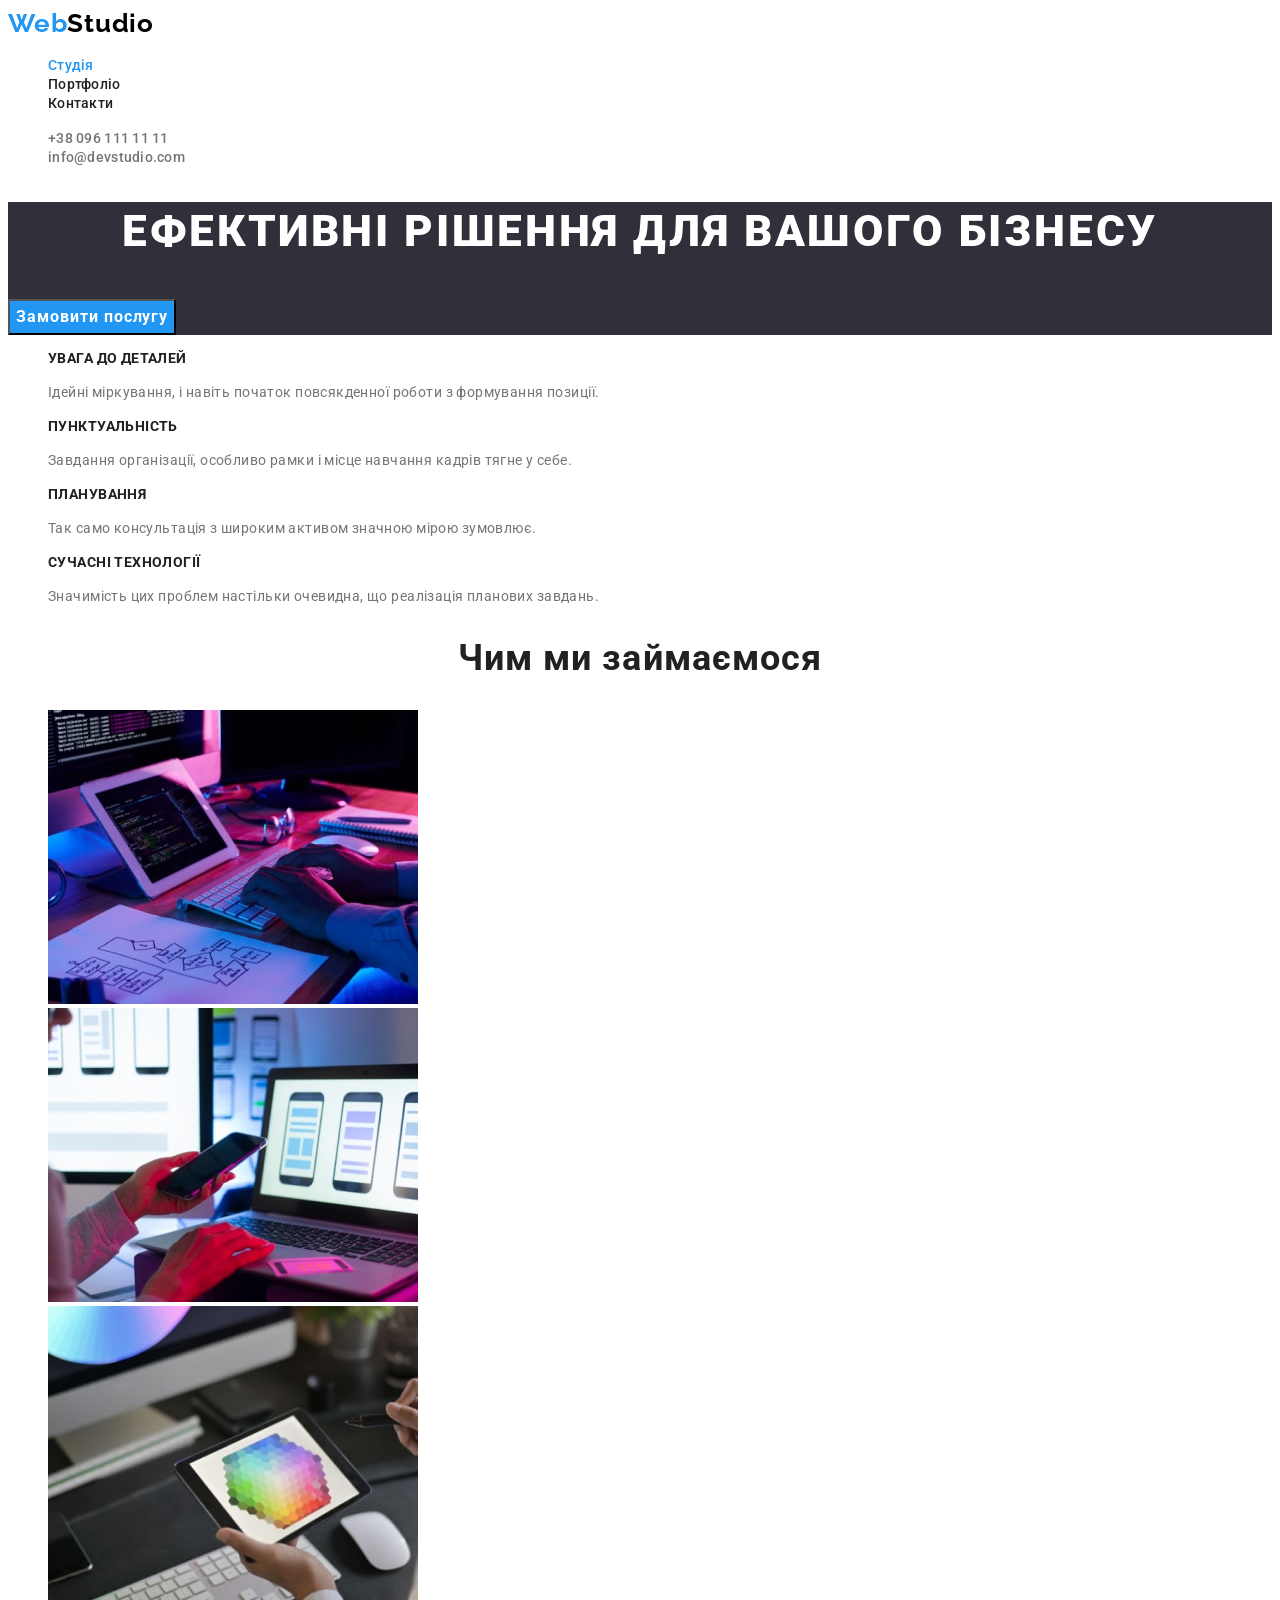
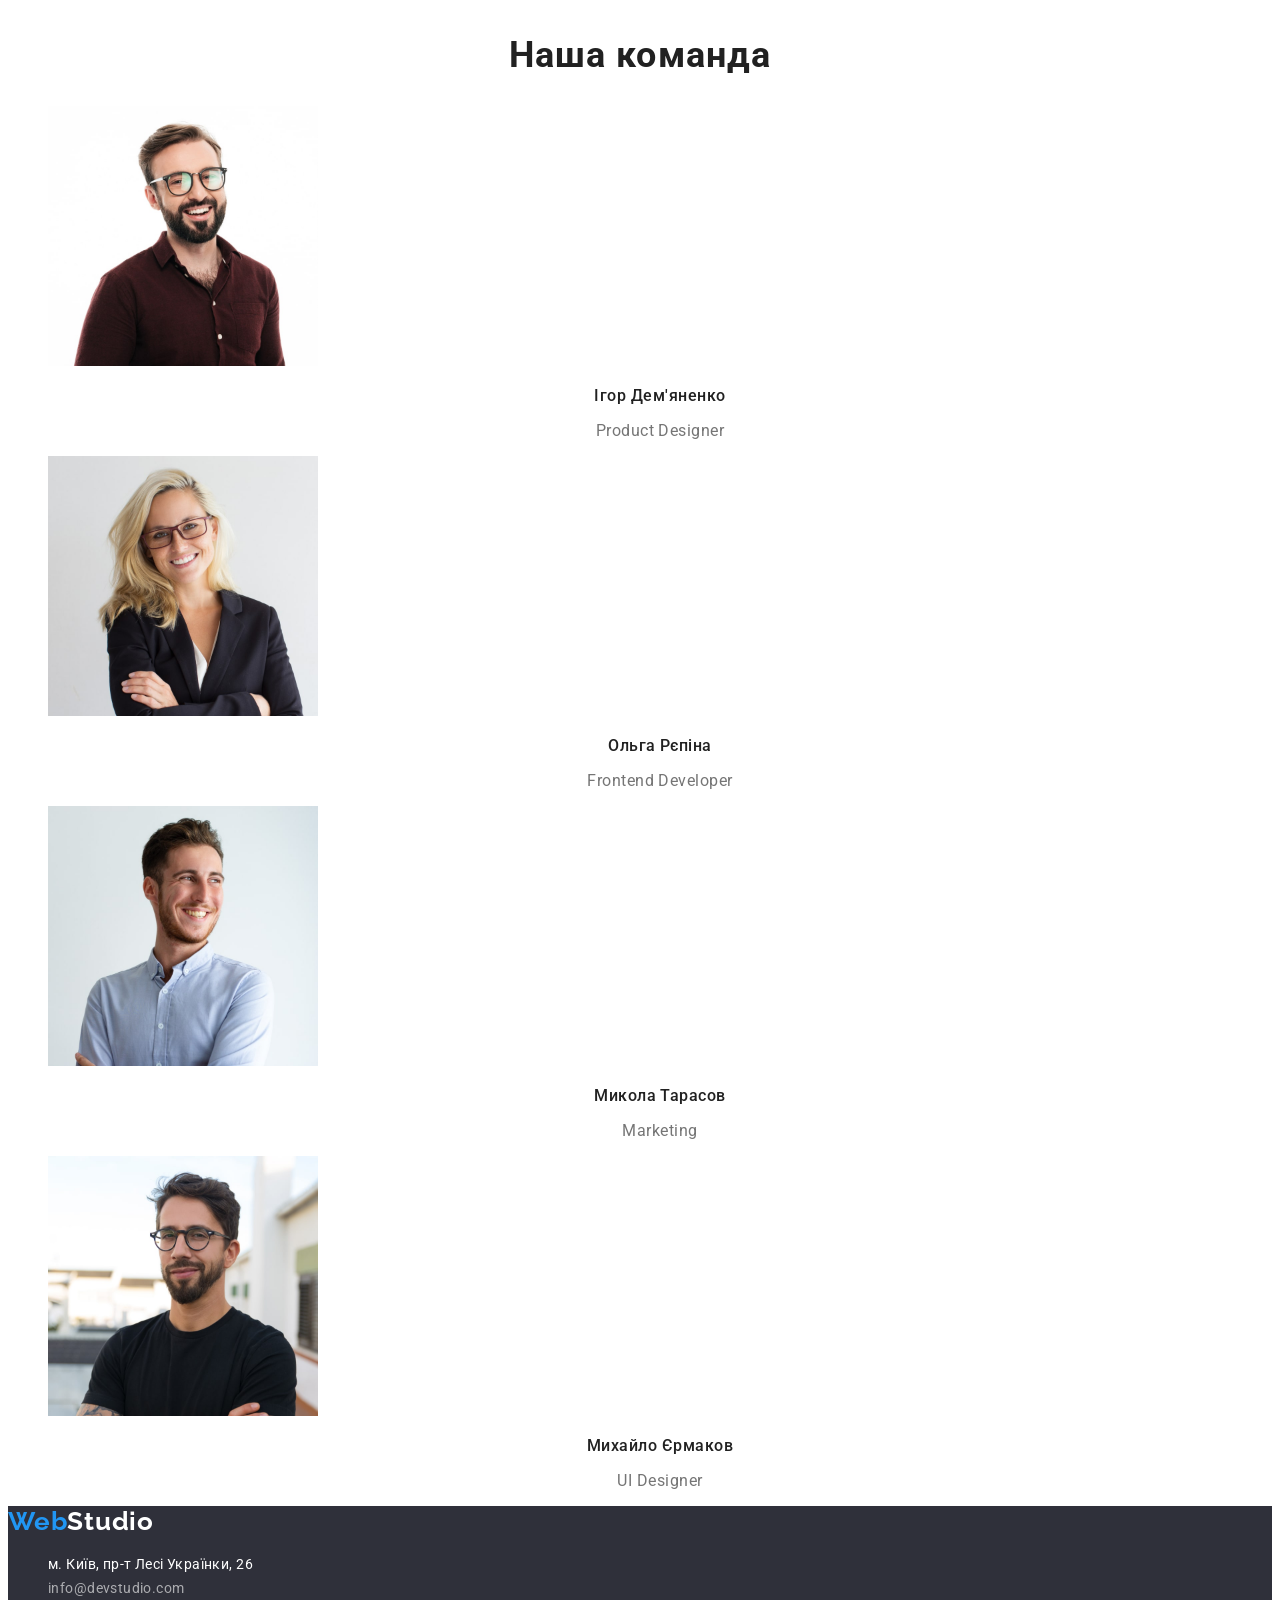
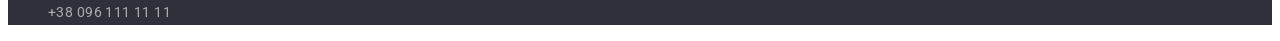
<file: index.html>
<!DOCTYPE html>
<html lang="uk">
  <head>
    <meta charset="UTF-8" />
    <meta http-equiv="X-UA-Compatible" content="IE=edge" />
    <meta name="viewport" content="width=device-width, initial-scale=1.0" />
    <link rel="preconnect" href="https://fonts.googleapis.com" />
    <link rel="preconnect" href="https://fonts.gstatic.com" crossorigin />
    <link
      href="https://fonts.googleapis.com/css2?family=Raleway:wght@700&family=Roboto:wght@400;500;700;900&display=swap"
      rel="stylesheet"
    />
    <link rel="stylesheet" href="./css/styles.css" />
    <title>Document</title>
  </head>

  <body>
    <header class="header">
      <a class="header-logo link" href="index.html"
        ><span class="logo-left-side">Web</span>Studio</a
      >
      <nav>
        <ul class="header-list list">
          <li class="header-item">
            <a class="header-link link current" href="index.html">Студія</a>
          </li>
          <li class="header-item">
            <a class="header-link link" href="portfolio.html">Портфоліо</a>
          </li>
          <li class="header-item">
            <a class="header-link link" href="">Контакти</a>
          </li>
        </ul>
      </nav>
      <ul class="header-contacts list">
        <li>
          <a class="header-contacts-link link" href="tel:+380961111111"
            >+38 096 111 11 11</a
          >
        </li>
        <li>
          <a class="header-contacts-link link" href="mailto:info@devstudio.com"
            >info@devstudio.com</a
          >
        </li>
      </ul>
    </header>
    <main>
      <section class="hero">
        <h1 class="hero-title">Ефективні рішення для вашого бізнесу</h1>
        <button class="hero-btn" type="button">Замовити послугу</button>
      </section>
      <section class="benefits">
        <ul class="benefits-list list">
          <li class="benefits-item">
            <h3 class="benefits-title">УВАГА ДО ДЕТАЛЕЙ</h3>
            <p class="benefits-subtitle">
              Ідейні міркування, і навіть початок повсякденної роботи з
              формування позиції.
            </p>
          </li>
          <li class="benefits-item">
            <h3 class="benefits-title">ПУНКТУАЛЬНІСТЬ</h3>
            <p class="benefits-subtitle">
              Завдання організації, особливо рамки і місце навчання кадрів тягне
              у себе.
            </p>
          </li>
          <li class="benefits-item">
            <h3 class="benefits-title">ПЛАНУВАННЯ</h3>
            <p class="benefits-subtitle">
              Так само консультація з широким активом значною мірою зумовлює.
            </p>
          </li>
          <li class="benefits-item">
            <h3 class="benefits-title">СУЧАСНІ ТЕХНОЛОГІЇ</h3>
            <p class="benefits-subtitle">
              Значимість цих проблем настільки очевидна, що реалізація планових
              завдань.
            </p>
          </li>
        </ul>
      </section>
      <section class="work">
        <h2 class="work-title">Чим ми займаємося</h2>
        <ul class="list">
          <li class="work-item">
            <img
              src="./img/img-min.jpg"
              alt="work with device"
              width="370"
              height="294"
            />
          </li>
          <li class="work-item">
            <img
              src="./img/box2-min.jpg"
              alt="work with device"
              width="370"
              height="294"
            />
          </li>
          <li class="work-item">
            <img
              src="./img/box3-min.jpg"
              alt="work with device"
              width="370"
              height="294"
            />
          </li>
        </ul>
      </section>
      <section class="team">
        <h2 class="team-title">Наша команда</h2>
        <ul class="team-list list">
          <li class="team-item">
            <img
              src="./img/img-min(0).jpg"
              alt="Product Designer"
              width="270"
              height="260"
            />
            <h3 class="team-member-title">Ігор Дем'яненко</h3>
            <p class="team-member-subtitle">Product Designer</p>
          </li>
          <li class="team-item">
            <img
              src="./img/img(1)-min.jpg"
              alt="Frontend Developer"
              width="270"
              height="260"
            />
            <h3 class="team-member-title">Ольга Рєпіна</h3>
            <p class="team-member-subtitle">Frontend Developer</p>
          </li>
          <li class="team-item">
            <img
              src="./img/img(2)-min.jpg"
              alt="Marketing"
              width="270"
              height="260"
            />
            <h3 class="team-member-title">Микола Тарасов</h3>
            <p class="team-member-subtitle">Marketing</p>
          </li>
          <li class="team-item">
            <img
              src="./img/img(3)-min.jpg"
              alt="UI Designer"
              width="270"
              height="260"
            />
            <h3 class="team-member-title">Михайло Єрмаков</h3>
            <p class="team-member-subtitle">UI Designer</p>
          </li>
        </ul>
      </section>
    </main>
    <footer class="fotter">
      <a class="fotter-logo link" href="index.html">
        <span class="logo-left-side">Web</span>Studio</a
      >
      <address>
        <ul class="fotter-list list">
          <li class="fotter-item">
            <a
              class="fotter-link link"
              href="https://goo.gl/maps/jPKGksttcgQNJp5g9"
              target="_blank"
              rel="noopener norefferer nofollow"
              >м. Київ, пр-т Лесі Українки, 26</a
            >
          </li>
          <li class="fotter-item">
            <a class="fotter-contacts link" href="mailto:info@devstudio.com"
              >info@devstudio.com</a
            >
          </li>
          <li class="fotter-item">
            <a class="fotter-contacts link" href="tel:+380961111111"
              >+38 096 111 11 11</a
            >
          </li>
        </ul>
      </address>
    </footer>
  </body>
</html>
</file>
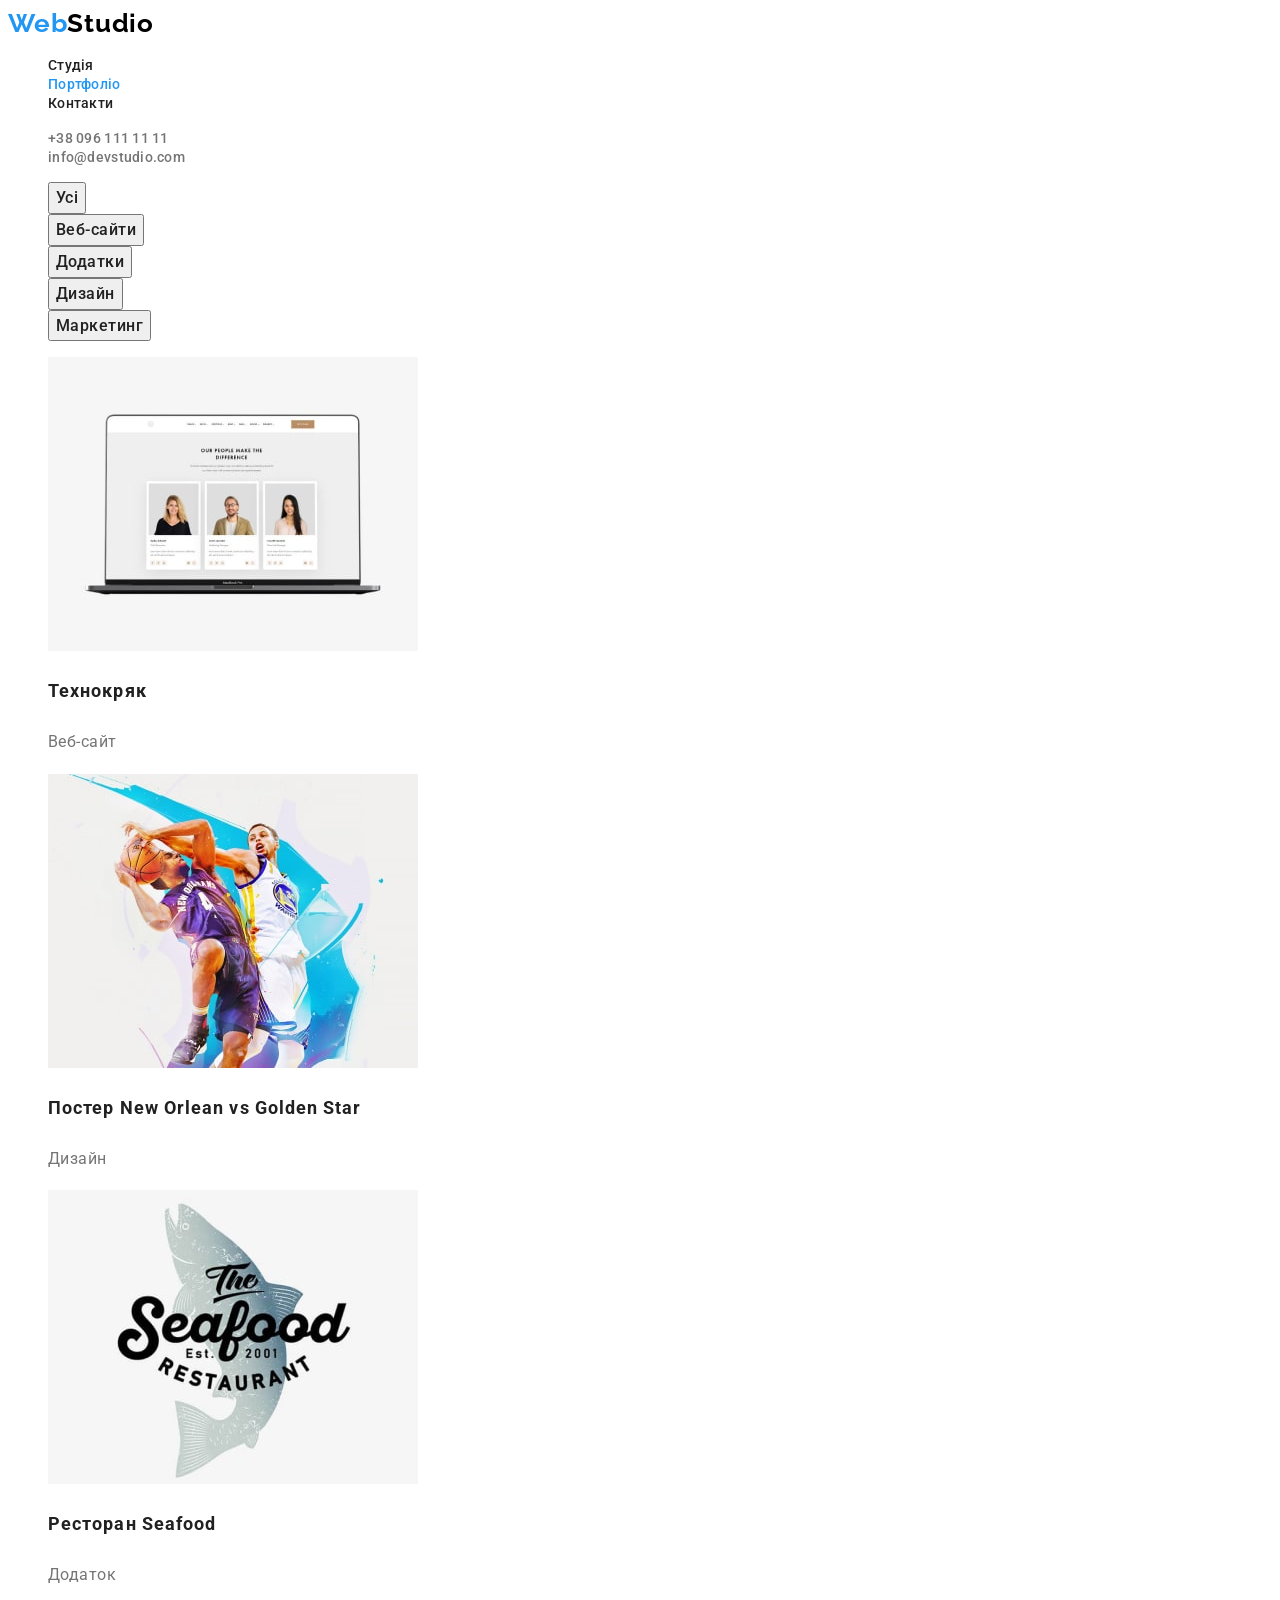
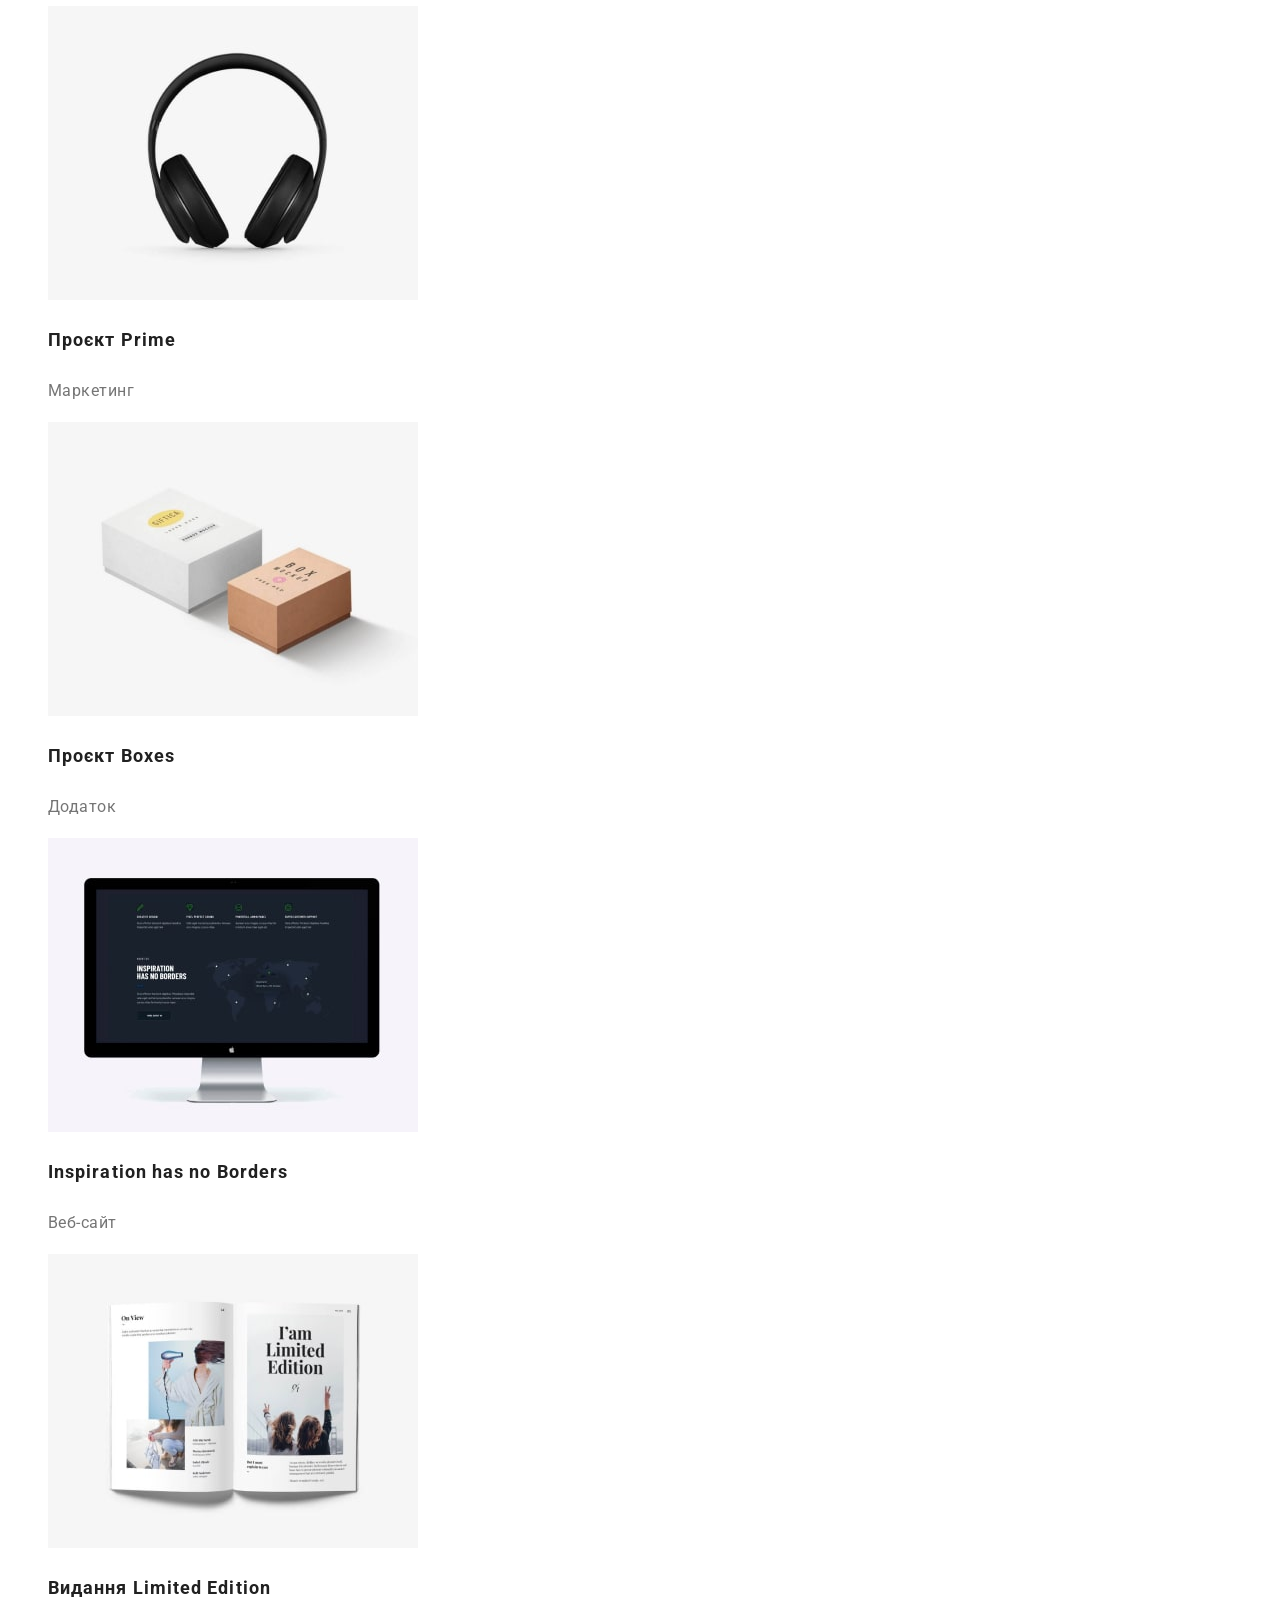
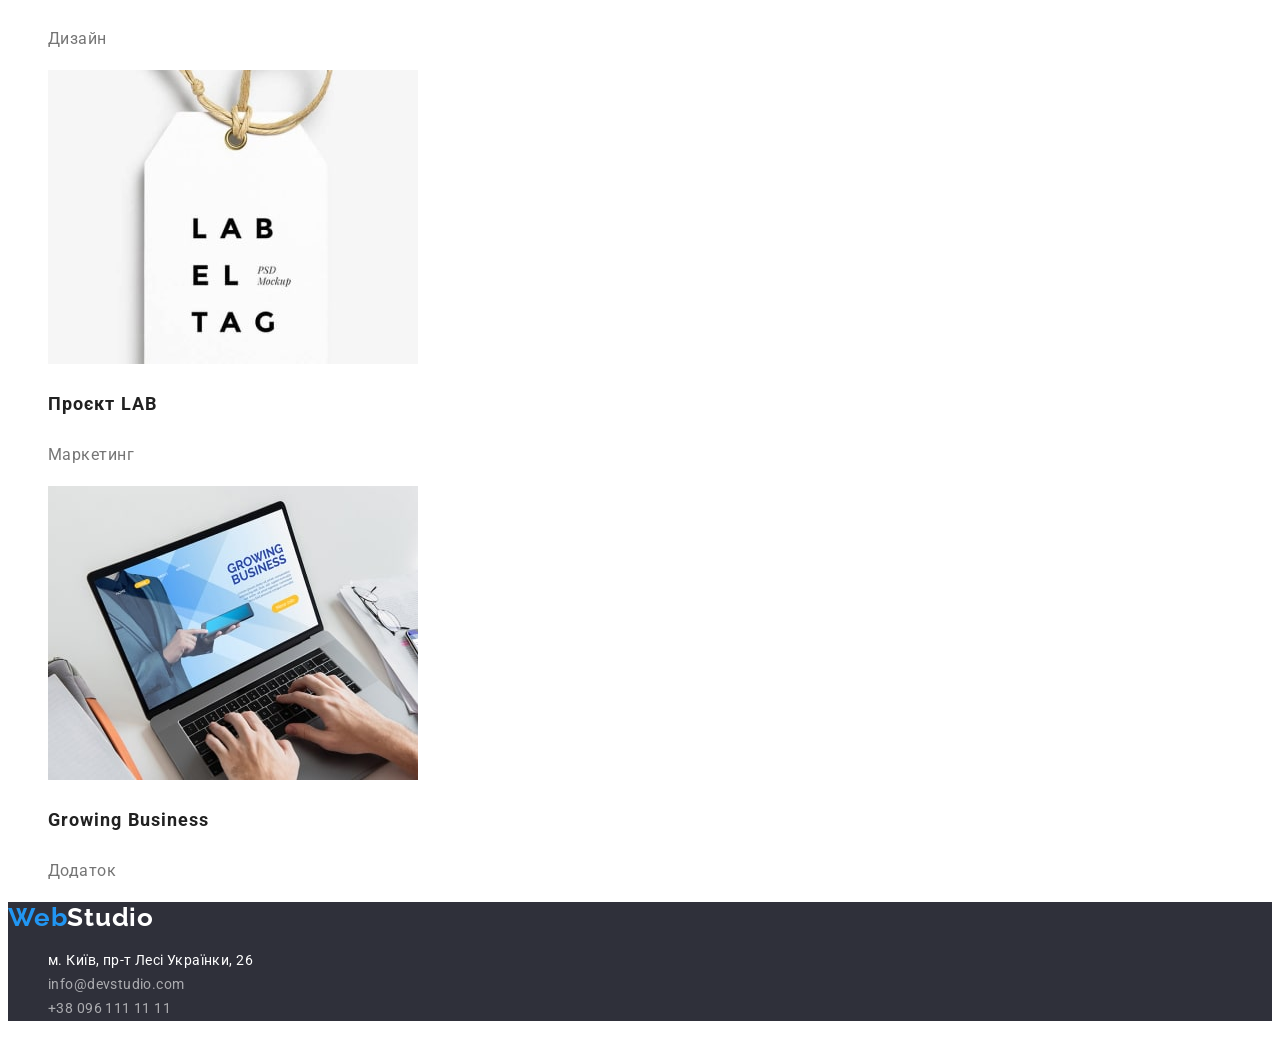
<file: portfolio.html>
<!DOCTYPE html>
<html lang="uk">
  <head>
    <meta charset="UTF-8" />
    <meta http-equiv="X-UA-Compatible" content="IE=edge" />
    <meta name="viewport" content="width=device-width, initial-scale=1.0" />
    <link rel="preconnect" href="https://fonts.googleapis.com" />
    <link rel="preconnect" href="https://fonts.gstatic.com" crossorigin />
    <link
      href="https://fonts.googleapis.com/css2?family=Raleway:wght@700&family=Roboto:wght@400;500;700;900&display=swap"
      rel="stylesheet"
    />
    <link rel="stylesheet" href="./css/styles.css" />
    <title>Document</title>
  </head>

  <body>
    <header class="header">
      <a class="header-logo link" href="index.html"
        ><span class="logo-left-side">Web</span>Studio</a
      >
      <nav>
        <ul class="header-list list">
          <li class="header-item">
            <a class="header-link link" href="index.html">Студія</a>
          </li>
          <li class="header-item">
            <a class="header-link link current" href="portfolio.html"
              >Портфоліо</a
            >
          </li>
          <li class="header-item">
            <a class="header-link link" href="">Контакти</a>
          </li>
        </ul>
      </nav>
      <ul class="header-contacts list">
        <li>
          <a class="header-contacts-link link" href="tel:+380961111111"
            >+38 096 111 11 11</a
          >
        </li>
        <li>
          <a class="header-contacts-link link" href="mailto:info@devstudio.com"
            >info@devstudio.com</a
          >
        </li>
      </ul>
    </header>
    <main>
      <section>
        <ul class="filtres-list list">
          <li class="filtres-item">
            <button class="filtres-btn" type="button">Усі</button>
          </li>
          <li class="filtres-item">
            <button class="filtres-btn" type="button">Веб-сайти</button>
          </li>
          <li class="filtres-item">
            <button class="filtres-btn" type="button">Додатки</button>
          </li>
          <li class="filtres-item">
            <button class="filtres-btn" type="button">Дизайн</button>
          </li>
          <li class="filtres-item">
            <button class="filtres-btn" type="button">Маркетинг</button>
          </li>
        </ul>
        <ul class="gallery-list list">
          <li class="gallery-item">
            <img
              src="./img/techokryak-min.jpg"
              alt="Технокряк"
              width="370"
              height="294"
            />
            <h3 class="gallery-title">Технокряк</h3>
            <p class="gallery-subtitle">Веб-сайт</p>
          </li>
          <li class="gallery-item">
            <img
              src="./img/Poster-min.jpg"
              alt="Постер New Orlean vs Golden Star"
              width="370"
              height="294"
            />
            <h3 class="gallery-title">Постер New Orlean vs Golden Star</h3>
            <p class="gallery-subtitle">Дизайн</p>
          </li>
          <li class="gallery-item">
            <img
              src="./img/Seafood-min.jpg"
              alt="Ресторан Seafood"
              width="370"
              height="294"
            />
            <h3 class="gallery-title">Ресторан Seafood</h3>
            <p class="gallery-subtitle">Додаток</p>
          </li>
          <li class="gallery-item">
            <img
              src="./img/Prime-min.jpg"
              alt="Проєкт Prime"
              width="370"
              height="294"
            />
            <h3 class="gallery-title">Проєкт Prime</h3>
            <p class="gallery-subtitle">Маркетинг</p>
          </li>
          <li class="gallery-item">
            <img
              src="./img/Boxes-min.jpg"
              alt="Проєкт Boxes"
              width="370"
              height="294"
            />
            <h3 class="gallery-title">Проєкт Boxes</h3>
            <p class="gallery-subtitle">Додаток</p>
          </li>
          <li class="gallery-item">
            <img
              src="./img/Inspiration-min.jpg"
              alt="Inspiration has no Borders"
              width="370"
              height="294"
            />
            <h3 class="gallery-title">Inspiration has no Borders</h3>
            <p class="gallery-subtitle">Веб-сайт</p>
          </li>
          <li class="gallery-item">
            <img
              src="./img/Limited_Edition-min.jpg"
              alt="Видання Limited Edition"
              width="370"
              height="294"
            />
            <h3 class="gallery-title">Видання Limited Edition</h3>
            <p class="gallery-subtitle">Дизайн</p>
          </li>
          <li class="gallery-item">
            <img
              src="./img/LAB-min.jpg"
              alt="Проєкт LAB"
              width="370"
              height="294"
            />
            <h3 class="gallery-title">Проєкт LAB</h3>
            <p class="gallery-subtitle">Маркетинг</p>
          </li>
          <li class="gallery-item">
            <img
              src="./img/Growing-min.jpg"
              alt="Growing Business"
              width="370"
              height="294"
            />
            <h3 class="gallery-title">Growing Business</h3>
            <p class="gallery-subtitle">Додаток</p>
          </li>
        </ul>
      </section>
    </main>
    <footer class="fotter">
      <a class="fotter-logo link" href="index.html">
        <span class="logo-left-side">Web</span>Studio</a
      >
      <address>
        <ul class="fotter-list list">
          <li class="fotter-item">
            <a
              class="fotter-link link"
              href="https://goo.gl/maps/jPKGksttcgQNJp5g9"
              target="_blank"
              rel="noopener norefferer nofollow"
              >м. Київ, пр-т Лесі Українки, 26</a
            >
          </li>
          <li class="fotter-item">
            <a class="fotter-contacts link" href="mailto:info@devstudio.com"
              >info@devstudio.com</a
            >
          </li>
          <li class="fotter-item">
            <a class="fotter-contacts link" href="tel:+380961111111"
              >+38 096 111 11 11</a
            >
          </li>
        </ul>
      </address>
    </footer>
  </body>
</html>
</file>
<file: css/styles.css>
:root {
  --main-color: #ffffff;
  --accent-color: #2196f3;
  --title-color: #212121;
  --accent-background-color: #2f303a;
}
body {
  font-family: "Roboto", sans-serif;
}
.list {
  list-style: none;
}
.link {
  text-decoration: none;
}
button {
  cursor: pointer;
}
/* ---------------------HEADER-----------------------*/

.header {
}
.header-logo {
  font-family: "Raleway";
  font-weight: 700;
  font-size: 26px;
  line-height: 1.19;
  letter-spacing: 0.03em;
  color: #000000;
}
.logo-left-side {
  color: var(--accent-color);
}
.header-list {
}
.header-item {
}
.header-link {
  font-weight: 500;
  font-size: 14px;
  line-height: 1.14;
  letter-spacing: 0.02em;
  color: var(--title-color);
}
.header-link:hover,
.header-link:focus {
  color: var(--accent-color);
}
.current {
  color: var(--accent-color);
}
.header-contacts {
}
.header-contacts-link {
  font-weight: 500;
  font-size: 14px;
  line-height: 1.14;
  letter-spacing: 0.02em;
  color: #757575;
}
.header-contacts-link:hover,
.header-contacts-link:focus {
  color: var(--accent-color);
}

/* ---------------------HERO-----------------------*/

.hero {
  background-color: var(--accent-background-color);
}
.hero-title {
  font-weight: 900;
  font-size: 44px;
  line-height: 1.36;
  text-align: center;
  letter-spacing: 0.06em;
  text-transform: uppercase;
  color: var(--main-color);
}
.hero-btn {
  font-family: inherit;
  font-weight: 700;
  font-size: 16px;
  line-height: 1.88;
  letter-spacing: 0.06em;
  color: var(--main-color);
  background-color: var(--accent-color);
}

/* ---------------------BENEFITS-----------------------*/

.benefits {
}
.benefits-list {
}
.benefits-item {
}
.benefits-title {
  font-weight: 700;
  font-size: 14px;
  line-height: 1.14;
  letter-spacing: 0.03em;
  text-transform: uppercase;
  color: var(--title-color);
}
.benefits-subtitle {
  font-weight: 400;
  font-size: 14px;
  line-height: 1.71;
  letter-spacing: 0.03em;
  color: #757575;
}

/* ---------------------WORK-----------------------*/

.work {
}
.work-title {
  font-weight: 700;
  font-size: 36px;
  line-height: 1.16;
  text-align: center;
  letter-spacing: 0.03em;
  color: var(--title-color);
}
.list {
}
.work-item {
}

/* ---------------------TEAM-----------------------*/
.team {
}
.team-title {
  font-weight: 700;
  font-size: 36px;
  line-height: 42px;
  text-align: center;
  letter-spacing: 0.03em;
  color: var(--title-color);
}
.team-list {
}
.list {
}
.team-item {
}
.team-member-title {
  font-weight: 500;
  font-size: 16px;
  line-height: 1.19;
  text-align: center;
  letter-spacing: 0.03em;
  color: var(--title-color);
}
.team-member-subtitle {
  font-weight: 400;
  font-size: 16px;
  line-height: 1.19;
  text-align: center;
  letter-spacing: 0.03em;
  color: #757575;
}

/* ---------------------FOOTER-----------------------*/
.fotter {
  background-color: var(--accent-background-color);
}
.fotter-logo {
  font-family: "Raleway";
  font-style: normal;
  font-weight: 700;
  font-size: 26px;
  line-height: 1.19;
  letter-spacing: 0.03em;
  color: var(--main-color);
}
.fotter-list {
}
.list {
}
.fotter-item {
}
.fotter-link {
  font-style: normal;
  font-weight: 400;
  font-size: 14px;
  line-height: 1.71;
  letter-spacing: 0.03em;
  color: var(--main-color);
}
.link {
}
.fotter-contacts {
  font-style: normal;
  font-weight: 400;
  font-size: 14px;
  line-height: 1.71;
  letter-spacing: 0.03em;
  color: rgba(255, 255, 255, 0.6);
}

/* ---------------------POTFOLIO-POTFOLIO-POTFOLIO-----------------------*/

/* ---------------------FILTRES-----------------------*/
.filtres-list {
}
.list {
}
.filtres-item {
}
.filtres-btn {
  font-family: inherit;
  font-style: normal;
  font-weight: 500;
  font-size: 16px;
  line-height: 1.62;
  text-align: center;
  letter-spacing: 0.03em;
  color: var(--title-color);
}
.filtres-btn:hover {
  background-color: var(--accent-color);
  color: var(--main-color);
}

/* ---------------------GALLERY-----------------------*/

.gallery {
}
.gallery-list {
}
.list {
}
.gallery-item {
}
.gallery-title {
  font-weight: 700;
  font-size: 18px;
  line-height: 2;
  letter-spacing: 0.06em;
  color: var(--title-color);
}
.gallery-subtitle {
  font-weight: 400;
  font-size: 16px;
  line-height: 1.88;
  letter-spacing: 0.03em;
  color: #757575;
}
</file>
